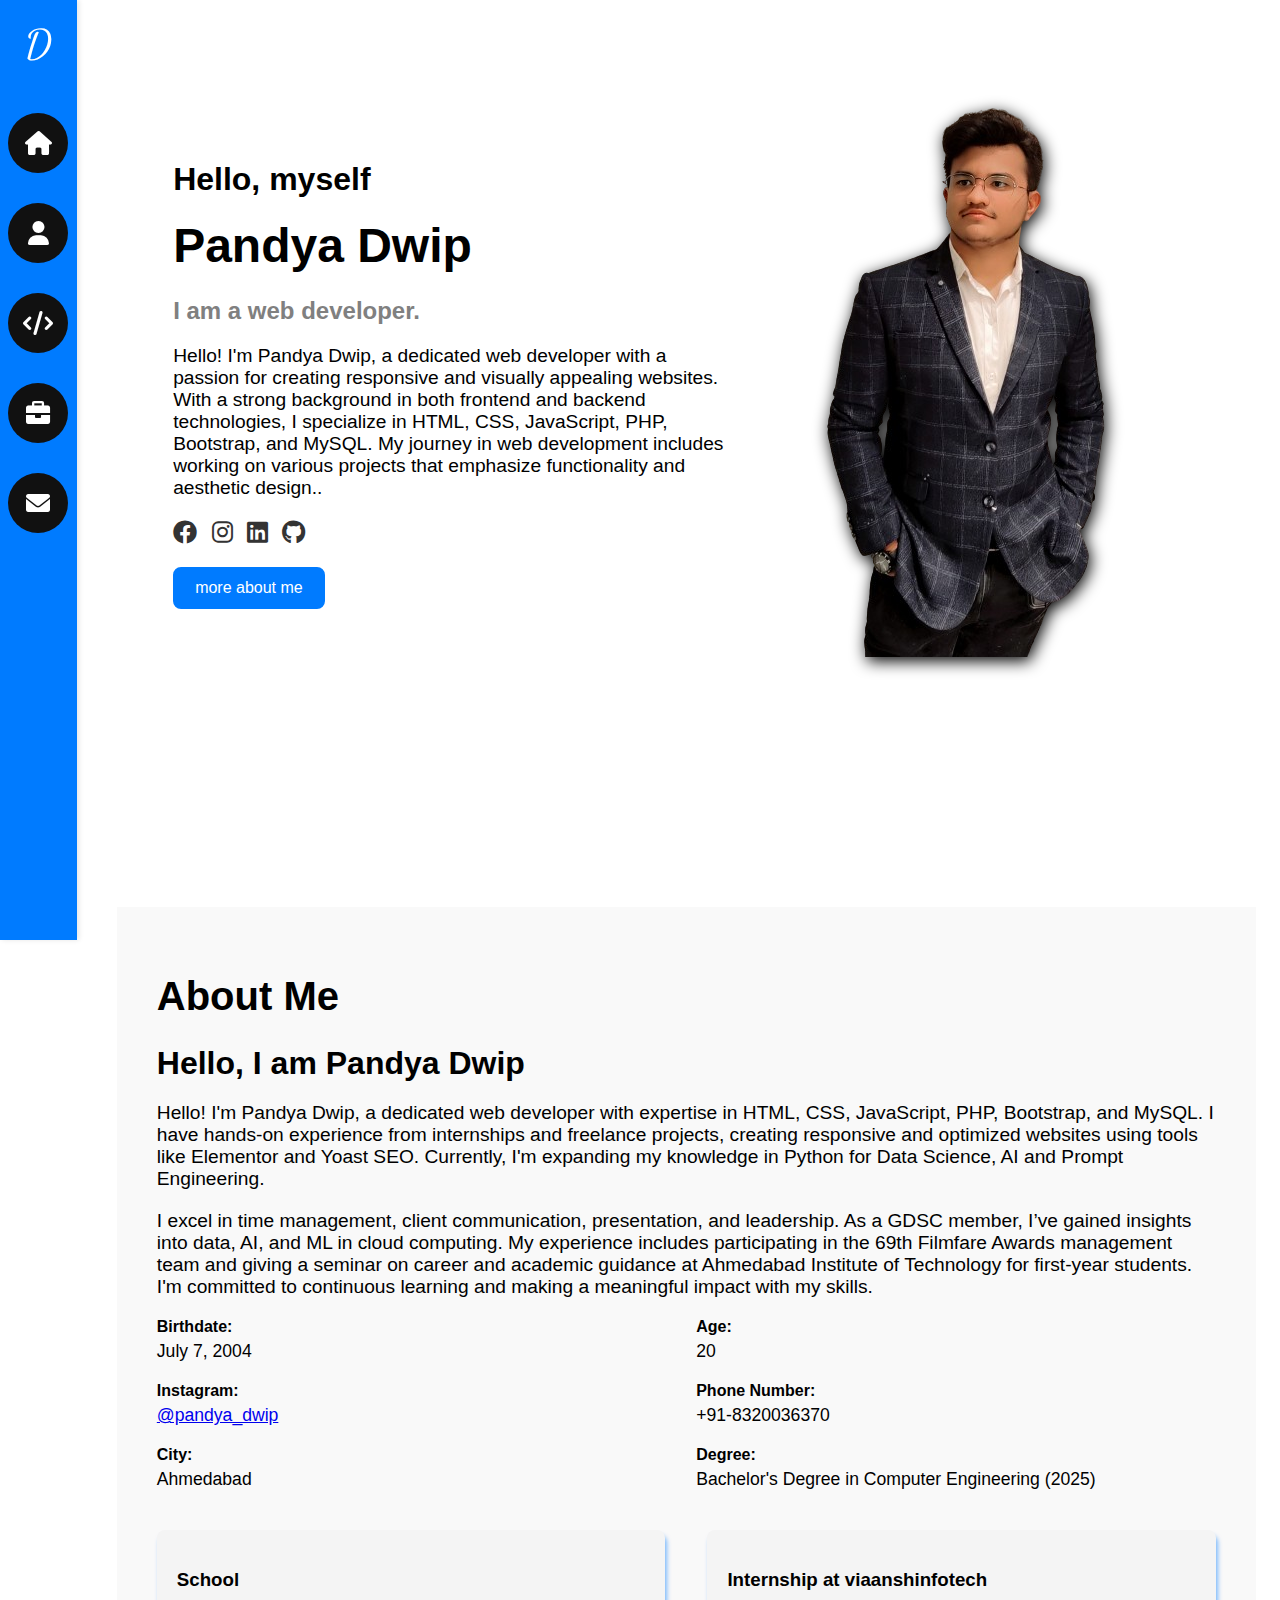
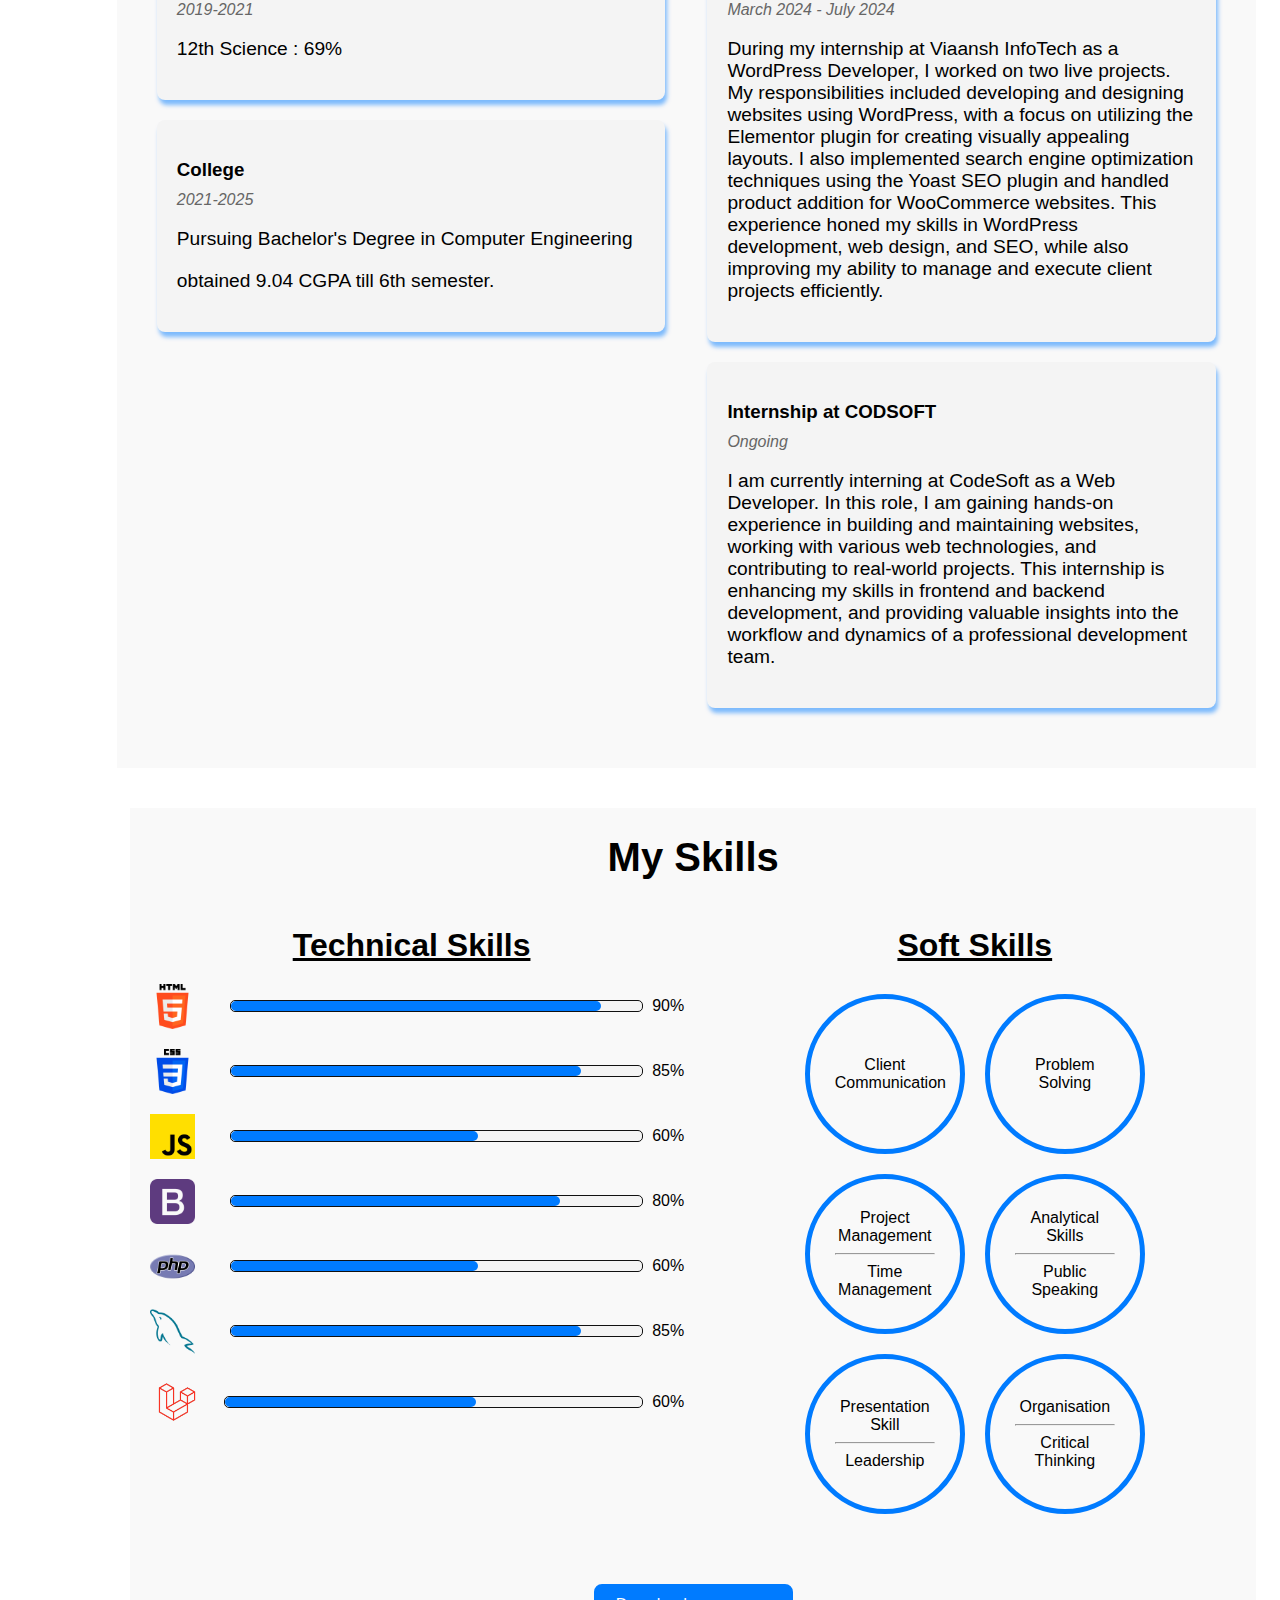
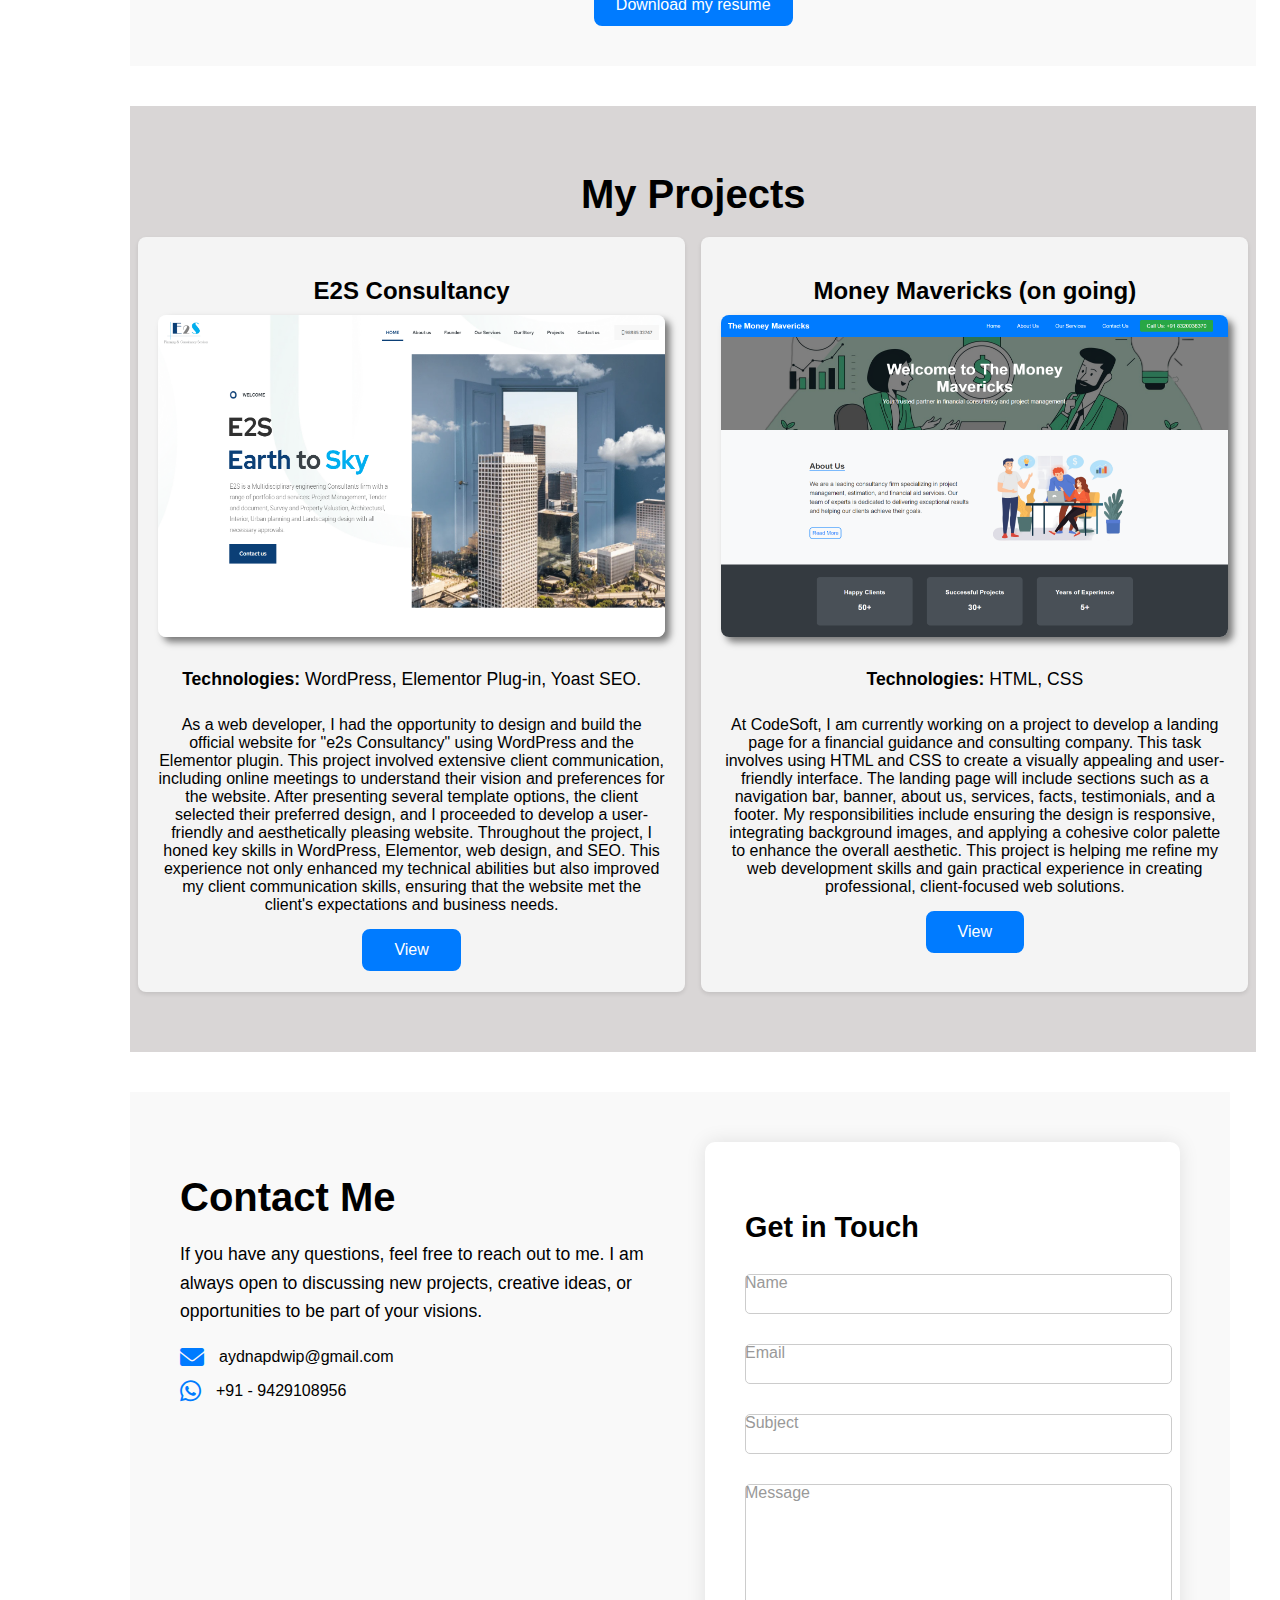
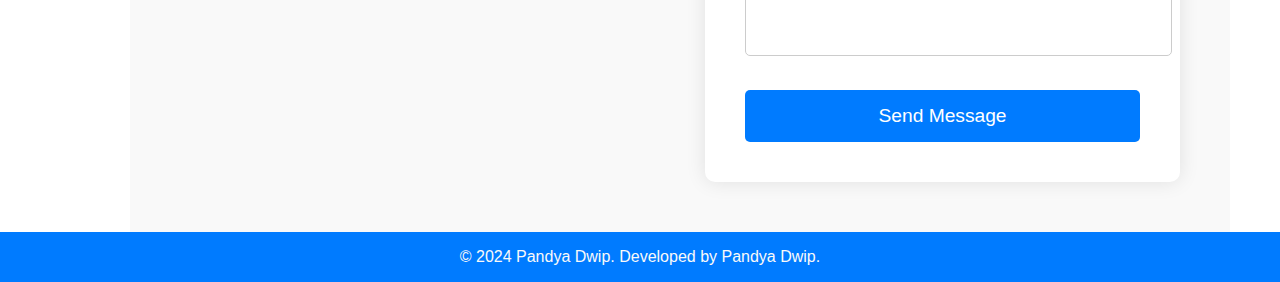
<file: TASK 2/index.html>
<!DOCTYPE html>
<html lang="en">
<head>
    <meta charset="UTF-8">
    <meta name="viewport" content="width=device-width, initial-scale=1.0">
    <title>Pandya Dwip Portfolio</title>
    <link rel="stylesheet" href="https://cdnjs.cloudflare.com/ajax/libs/font-awesome/6.0.0-beta3/css/all.min.css">
    <link rel="stylesheet" href="style.css">
</head>
<body>

<header>
    <div class="logo">D</div>
    <nav>
        <a href="#home" title="Home"><i class="fa fa-home"></i></a>
        <a href="#about" title="About Me"><i class="fa fa-user"></i></a>
        <a href="#skills" title="Skills"><i class="fa fa-code"></i></a>
        <a href="#projects" title="Projects"><i class="fa fa-briefcase"></i></a>
        <a href="#contact" title="Contact Me"><i class="fa fa-envelope"></i></a>
    </nav>
</header>

<div class="content">
    <!-- Home Section -->
    <div class="home-section" id="home">
        <div class="text-section">
            <h1>Hello, myself</h1>
            <h2>Pandya Dwip</h2>
            <h3>I am a web developer.</h3>
            <p>Hello! I'm Pandya Dwip, a dedicated web developer with a passion for creating responsive and visually appealing websites. With a strong background in both frontend and backend technologies, I specialize in HTML, CSS, JavaScript, PHP, Bootstrap, and MySQL. My journey in web development includes working on various projects that emphasize functionality and aesthetic design..</p>
            <div class="social-icons">
                <a href="https://www.facebook.com/dwip.pandya" target="_blank"><i class="fab fa-facebook"></i></a>
                <a href="https://www.instagram.com/pandyadwip/" target="_blank"><i class="fab fa-instagram"></i></a>
                <a href="https://www.linkedin.com/in/pandya-dwip-abbb90224/" target="_blank"><i class="fab fa-linkedin"></i></a>
                <a href="https://github.com/Dwip-Pandya" target="_blank"><i class="fab fa-github"></i></a>
            </div>
            <button class="more-about-me-btn">more about me</button>
        </div>
        <div class="image-section">
            <img src="me.png" alt="Pandya Dwip">
        </div>
    </div>

    <!-- About Me Section -->
    <div class="about-me-section" id="about">
        <h1>About Me</h1>
        <h2>Hello, I am Pandya Dwip</h2>
        <p>Hello! I'm Pandya Dwip, a dedicated web developer with expertise in HTML, CSS, JavaScript, PHP, Bootstrap, and MySQL. I have hands-on experience from internships and freelance projects, creating responsive and optimized websites using tools like Elementor and Yoast SEO. Currently, I'm expanding my knowledge in Python for Data Science, AI and Prompt Engineering.</p>
        <p>
        I excel in time management, client communication, presentation, and leadership. As a GDSC member, I’ve gained insights into data, AI, and ML in cloud computing. My experience includes participating in the 69th Filmfare Awards management team and giving a seminar on career and academic guidance at Ahmedabad Institute of Technology for first-year students. I'm committed to continuous learning and making a meaningful impact with my skills.
        </p>
        
        <div class="personal-details">
            <div class="detail">
                <span class="label">Birthdate:</span>
                <span class="value">July 7, 2004</span>
            </div>
            <div class="detail">
                <span class="label">Age:</span>
                <span class="value">20</span>
            </div>
            <div class="detail">
                <span class="label">Instagram:</span>
                <span class="value"><a href="https://www.instagram.com/pandyadwip/" target="_blank">@pandya_dwip</a></span>
            </div>
            <div class="detail">
                <span class="label">Phone Number:</span>
                <span class="value">+91-8320036370</span>
            </div>
            <div class="detail">
                <span class="label">City:</span>
                <span class="value">Ahmedabad</span>
            </div>
            <div class="detail">
                <span class="label">Degree:</span>
                <span class="value">Bachelor's Degree in Computer Engineering (2025)</span>
            </div>
        </div>

        <div class="education-field-experience">
            <div class="education">
                <div class="card">
                    <h3>School</h3>
                    <span class="duration">2019-2021</span>
                    <p>12th Science : 69%</p>
                </div>
                <div class="card">
                    <h3>College</h3>
                    <span class="duration">2021-2025</span>
                    <p>Pursuing Bachelor's Degree in Computer Engineering</p>
                    <p>obtained 9.04 CGPA till 6th semester.</p>
                </div>
            </div>
            <div class="field-experience">
                <div class="card">
                    <h3>Internship at viaanshinfotech</h3>
                    <span class="duration">March 2024 - July 2024</span>
                    <p>During my internship at Viaansh InfoTech as a WordPress Developer, I worked on two live projects. My responsibilities included developing and designing websites using WordPress, with a focus on utilizing the Elementor plugin for creating visually appealing layouts. I also implemented search engine optimization techniques using the Yoast SEO plugin and handled product addition for WooCommerce websites. This experience honed my skills in WordPress development, web design, and SEO, while also improving my ability to manage and execute client projects efficiently.</p>
                </div>
                <div class="card">
                    <h3>Internship at CODSOFT</h3>
                    <span class="duration">Ongoing</span>
                    <p>I am currently interning at CodeSoft as a Web Developer. In this role, I am gaining hands-on experience in building and maintaining websites, working with various web technologies, and contributing to real-world projects. This internship is enhancing my skills in frontend and backend development, and providing valuable insights into the workflow and dynamics of a professional development team.</p>
                </div>
            </div>
        </div>
    </div>
</div>

    <!-- Skills Section -->
<div class="skills-section" id="skills">
    <h1>My Skills</h1>
    <div class="skills-content">
        <!-- Technical Skills -->
        <div class="technical-skills">
            <h2>Technical Skills</h2>
            <div class="skill"> 
                <!-- <div class="skill-name">HTML</div> -->
                <img src="html-5.png" alt="HTML Logo" class="skill-logo">
                <div class="skill-bar">
                    <div class="skill-bar-fill" style="width: 90%;"></div>
                </div>
                <div class="skill-percentage">90%</div>
            </div>
            <div class="skill">
                <!-- <div class="skill-name">CSS</div> -->
                <img src="css-3.png" alt="CSS Logo" class="skill-logo">
                <div class="skill-bar">
                    <div class="skill-bar-fill" style="width: 85%;"></div>
                </div>
                <div class="skill-percentage">85%</div>
            </div>
            <div class="skill">
                <!-- <div class="skill-name">JavaScript</div> -->
                <img src="js.png" alt="JavaScript Logo" class="skill-logo">
                <div class="skill-bar">
                    <div class="skill-bar-fill" style="width: 60%;"></div>
                </div>
                <div class="skill-percentage">60%</div>
            </div>
            <div class="skill">
                <!-- <div class="skill-name">Bootstrap / Bulma CSS</div> -->
                <img src="bootstrap.png" alt="Bootstrap Logo" class="skill-logo">
                <div class="skill-bar">
                    <div class="skill-bar-fill" style="width: 80%;"></div>
                </div>
                <div class="skill-percentage">80%</div>
            </div>
            <div class="skill">
                <!-- <div class="skill-name">PHP</div> -->
                <img src="php.png" alt="PHP Logo" class="skill-logo">
                <div class="skill-bar">
                    <div class="skill-bar-fill" style="width: 60%;"></div>
                </div>
                <div class="skill-percentage">60%</div>
            </div>
            <div class="skill">
                <!-- <div class="skill-name">MySQL</div> -->
                <img src="mysql.png" alt="MySQL Logo" class="skill-logo">
                <div class="skill-bar">
                    <div class="skill-bar-fill" style="width: 85%;"></div>
                </div>
                <div class="skill-percentage">85%</div>
            </div>
            <div class="skill">
                <!-- <div class="skill-name">Laravel</div> -->
                <img src="laravel.png" alt="Laravel Logo" class="skill-logo1">
                <div class="skill-bar">
                    <div class="skill-bar-fill" style="width: 60%;"></div>
                </div>
                <div class="skill-percentage">60%</div>
            </div>
        </div>

        <!-- Soft Skills -->
        <div class="soft-skills">
            <h2>Soft Skills</h2>
            <div class="soft-skill">
                <div class="skill-circle">
                    <span class="skill-name"> Client Communication</span>
                </div>
                <div class="skill-circle">
                    <span class="skill-name"> Problem Solving </span>
                </div>
            </div>
            <div class="soft-skill">
                <div class="skill-circle">
                    <span class="skill-name">Project Management <hr> Time Management </span>
                </div>
                <div class="skill-circle">
                    <span class="skill-name">Analytical Skills <hr> Public Speaking </span>
                </div>
            </div>
            <div class="soft-skill">
                <div class="skill-circle">
                    <span class="skill-name">Presentation Skill <hr> Leadership</span>
                </div>
                <div class="skill-circle">
                    <span class="skill-name">Organisation <hr> Critical Thinking</span>
                </div>
            </div>
        </div>
    </div>
    <a href="My Resume.pdf" download="Resume" class="a">
     <button class="download-resume-btn">Download my resume</button>
    </a>
</div>
<!-- Projects Section -->
<div class="projects-section" id="projects">
    <h1>My Projects</h1>
    <div class="projects-content">
        <div class="project-card">
            <h2>E2S Consultancy</h2>
            <img src="E2S.png" alt="Project Image 1" class="img1">
            <div class="technology-section">
                <p><strong>Technologies:</strong> WordPress, Elementor Plug-in, Yoast SEO. </p>
            </div>
            <p class="project-description">As a web developer, I had the opportunity to design and build the official website for "e2s Consultancy" using WordPress and the Elementor plugin. This project involved extensive client communication, including online meetings to understand their vision and preferences for the website. After presenting several template options, the client selected their preferred design, and I proceeded to develop a user-friendly and aesthetically pleasing website.

            Throughout the project, I honed key skills in WordPress, Elementor, web design, and SEO. This experience not only enhanced my technical abilities but also improved my client communication skills, ensuring that the website met the client's expectations and business needs.</p>
            <a href="https://e2sconsultancy.com/" target="_blank" class="view-btn">View</a>
        </div>
        <div class="project-card">
            <h2>Money Mavericks (on going)</h2>
            <img src="Mavericks.png" alt="Project Image 2" class="img1">
            <div class="technology-section">
                <p><strong>Technologies:</strong> HTML, CSS</p> <!-- JavaScript, PHP, MySQL, Bootstrap -->
            </div>
            <p class="project-description">At CodeSoft, I am currently working on a project to develop a landing page for a financial guidance and consulting company. This task involves using HTML and CSS to create a visually appealing and user-friendly interface. The landing page will include sections such as a navigation bar, banner, about us, services, facts, testimonials, and a footer. My responsibilities include ensuring the design is responsive, integrating background images, and applying a cohesive color palette to enhance the overall aesthetic. This project is helping me refine my web development skills and gain practical experience in creating professional, client-focused web solutions.
            </p>
            <a href="https://project-link2.com" target="_blank" class="view-btn">View</a>
        </div>
        <!-- Add more project cards as needed -->
    </div>
</div>  
<div class="contact-container" id="contact">
    <div class="contact-left">
      <h2>Contact Me</h2>
      <p>If you have any questions, feel free to reach out to me. I am always open to discussing new projects, creative ideas, or opportunities to be part of your visions.</p>
      <div class="contact-info">
        <i class="fas fa-envelope"></i>
        <span>aydnapdwip@gmail.com</span>
      </div>
      <div class="contact-info">
        <i class="fa-brands fa-whatsapp"></i>
        <span>+91 - 9429108956</span>
      </div>
    </div>
    <div class="contact-right">
      <form class="contact-form">
        <h3>Get in Touch</h3>
        <div class="input-container">
          <input type="text" id="name" required placeholder=" ">
          <label for="name">Name</label>
        </div>
        <div class="input-container">
          <input type="email" id="email" required placeholder=" ">
          <label for="email">Email</label>
        </div>
        <div class="input-container">
          <input type="text" id="subject" required placeholder=" ">
          <label for="subject">Subject</label>
        </div>
        <div class="input-container">
          <textarea id="message" required placeholder=" "></textarea>
          <label for="message">Message</label>
        </div>
        <button type="submit">Send Message</button>
      </form>
    </div>
  </div>
<footer>
    <p>&copy; 2024 Pandya Dwip. Developed by Pandya Dwip.</p>
</footer>

</body>
</html>
</file>
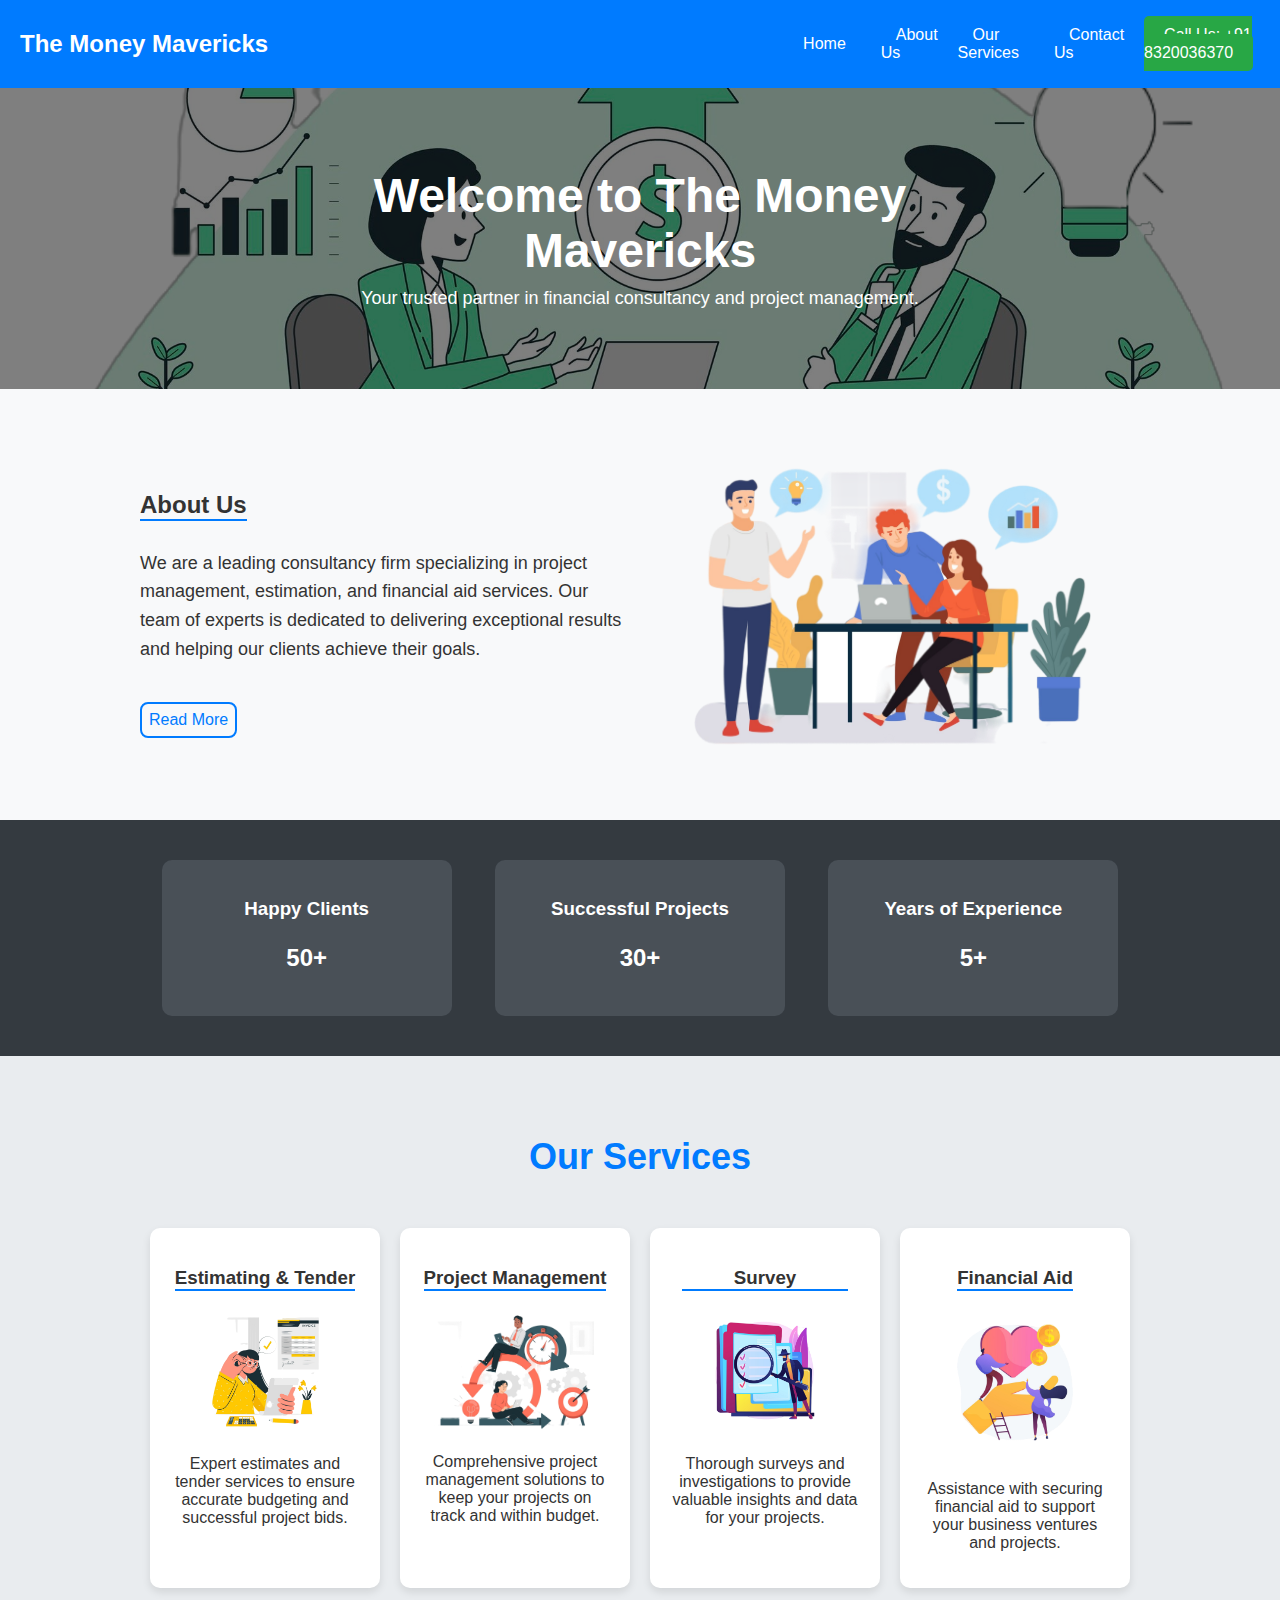
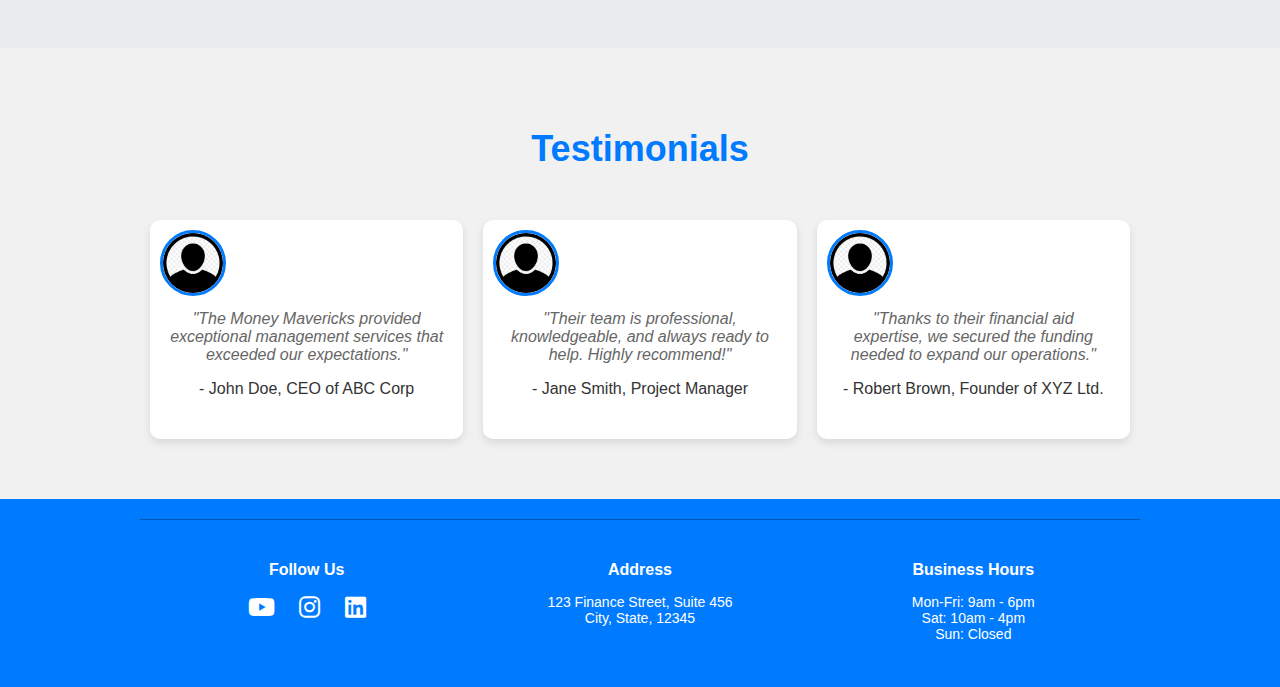
<file: TASK 1/task1.html>
<!DOCTYPE html>
<html lang="en">
<head>
    <meta charset="UTF-8">
    <meta name="viewport" content="width=device-width, initial-scale=1.0">
    <title>The Money Mavericks</title>
	<link rel="stylesheet" href="task1.css">
    <link rel="stylesheet" href="https://cdnjs.cloudflare.com/ajax/libs/font-awesome/6.0.0-beta3/css/all.min.css">
</head>
<body>
 <header>
        <div class="navbar">
            <div class="logo">The Money Mavericks</div>
            <nav>
                <ul class="nav-links">
                    <li><a href="#home">Home</a></li>
                    <li><a href="#about">About Us</a></li>
                    <li class="dropdown">
                        <a href="#services" class="dropbtn">Our Services</a>
                        <div class="dropdown-content">
                            <a href="#">ESTIMATING & TENDER</a>
                            <a href="#">PROJECT MANAGEMENT</a>
                            <a href="#">SURVEY & INVESTIGATION</a>
                            <a href="#">FINANCIAL AID</a>
                        </div>
                    </li>
                    <li><a href="#contact">Contact Us</a></li>
                    <li class="contact-button">
                        <a href="tel:+1234567890">Call Us: +91 8320036370</a>
                    </li>
                </ul>
            </nav>
        </div>
    </header>

    <section class="banner">
        <div class="banner-content">
            <h1>Welcome to The Money Mavericks</h1>
            <p>Your trusted partner in financial consultancy and project management.</p>
        </div>
    </section>

    <section id="about">
        <div class="about-container">
            <div class="about-text">
                <h2>About Us</h2>
                <p>We are a leading consultancy firm specializing in project management, estimation, and financial aid services. Our team of experts is dedicated to delivering exceptional results and helping our clients achieve their goals.</p>
                <a href="#more" class="read-more">Read More</a>
            </div>
            <div class="about-image">
                <img src="about.png" alt="About Us">
            </div>
        </div>
    </section>

    <section id="facts">
        <div class="facts-container">
            <div class="fact-card">
                <h3>Happy Clients</h3>
                <p>50+</p>
            </div>
            <div class="fact-card">
                <h3>Successful Projects</h3>
                <p>30+</p>
            </div>
            <div class="fact-card">
                <h3>Years of Experience</h3>
                <p>5+</p>
            </div>
        </div>
    </section>

    <section id="services">
        <h2>Our Services</h2>
        <div class="services-container">
            <div class="service-card">
                <h3>Estimating & Tender</h3>
                <img src="tender.png" alt="Estimating & Tender" class="img1">
                <p>Expert estimates and tender services to ensure accurate budgeting and successful project bids.</p>
            </div>
            <div class="service-card">
                <h3>Project Management</h3>
                <img src="project.png" alt="Project Management" class="img2">
                <p>Comprehensive project management solutions to keep your projects on track and within budget.</p>
            </div>
            <div class="service-card">
                <h3>&nbsp; &nbsp; &nbsp; &nbsp; &nbsp; Survey &nbsp; &nbsp; &nbsp; &nbsp; &nbsp;</h3>
                <img src="survey.png" alt="Survey & Investigation" class="img3">
                <p>Thorough surveys and investigations to provide valuable insights and data for your projects.</p>
            </div>
            <div class="service-card">
                <h3>Financial Aid</h3>
                <img src="aid.png" alt="Financial Aid" class="img4">
                <p>Assistance with securing financial aid to support your business ventures and projects.</p>
            </div>
        </div>
    </section>

    <section id="testimonials">
        <h2>Testimonials</h2>
        <div class="testimonial-cards">
            <div class="testimonial-card">
                <div class="testimonial-image">
                    <img src="user.png" alt="Client 1">
                </div>
                <p>"The Money Mavericks provided exceptional management services that exceeded our expectations."</p>
                <h4>- John Doe, CEO of ABC Corp</h4>
            </div>
            <div class="testimonial-card">
                <div class="testimonial-image">
                    <img src="user.png" alt="Client 2">
                </div>
                <p>"Their team is professional, knowledgeable, and always ready to help. Highly recommend!"</p>
                <h4>- Jane Smith, Project Manager</h4>
            </div>
            <div class="testimonial-card">
                <div class="testimonial-image">
                    <img src="user.png" alt="Client 3">
                </div>
                <p>"Thanks to their financial aid expertise, we secured the funding needed to expand our operations."</p>
                <h4>- Robert Brown, Founder of XYZ Ltd.</h4>
            </div>
        </div>
    </section>

    <footer>
        <div class="footer-container">
            <div class="footer-column">
                <h4>Follow Us</h4>
                <div class="social-icons">
                    <a href="#"><i class="fab fa-youtube"></i></a>
                    <a href="#"><i class="fab fa-instagram"></i></a>
                    <a href="#"><i class="fab fa-linkedin"></i></a>
                </div>
            </div>
            <div class="footer-column">
                <h4>Address</h4>
                <p>123 Finance Street, Suite 456<br>City, State, 12345</p>
            </div>
            <div class="footer-column">
                <h4>Business Hours</h4>
                <p>Mon-Fri: 9am - 6pm<br>Sat: 10am - 4pm<br>Sun: Closed</p>
            </div>
        </div>
    </footer>

</body>
</html>
</file>
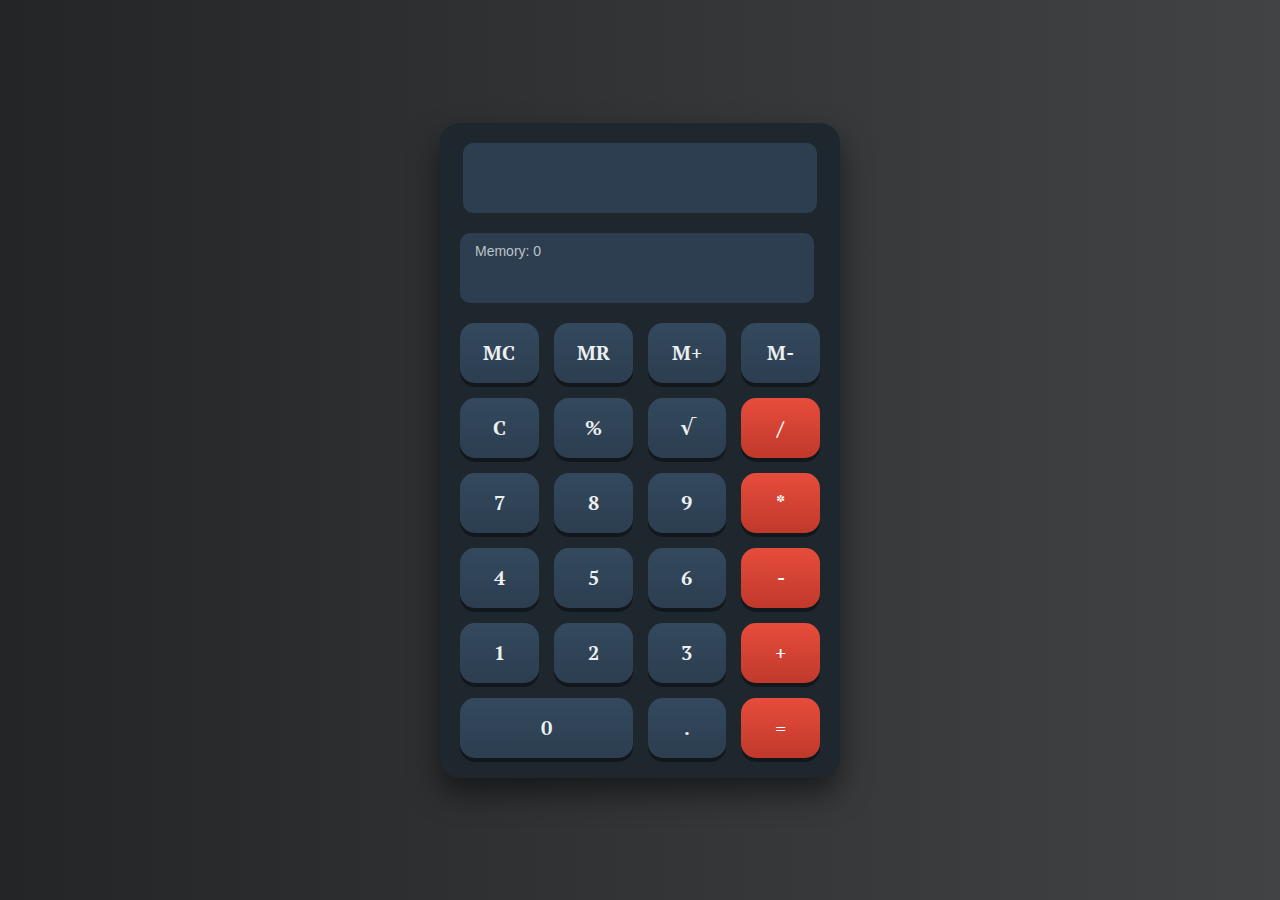
<file: TASK 3/task3.html>
<!DOCTYPE html>
<html lang="en">
<head>
    <meta charset="UTF-8">
    <meta name="viewport" content="width=device-width, initial-scale=1.0">
    <title>Advanced Calculator</title>
    <link rel="stylesheet" href="task3.css">
</head>
<body>
    <div class="calculator">
        <input type="text" id="display" disabled>
        <div class="memory-display" id="memoryDisplay">Memory: 0</div>
        <div class="buttons">
            <button onclick="memoryClear()">MC</button>
            <button onclick="memoryRecall()">MR</button>
            <button onclick="memoryAdd()">M+</button>
            <button onclick="memorySubtract()">M-</button>
            <button onclick="clearDisplay()">C</button>
            <button onclick="appendToDisplay('%')">%</button>
            <button onclick="appendToDisplay('√')">√</button>
            <button class="operator" onclick="appendToDisplay('/')">/</button>
            <button onclick="appendToDisplay('7')">7</button>
            <button onclick="appendToDisplay('8')">8</button>
            <button onclick="appendToDisplay('9')">9</button>
            <button class="operator" onclick="appendToDisplay('*')">*</button>
            <button onclick="appendToDisplay('4')">4</button>
            <button onclick="appendToDisplay('5')">5</button>
            <button onclick="appendToDisplay('6')">6</button>
            <button class="operator" onclick="appendToDisplay('-')">-</button>
            <button onclick="appendToDisplay('1')">1</button>
            <button onclick="appendToDisplay('2')">2</button>
            <button onclick="appendToDisplay('3')">3</button>
            <button class="operator" onclick="appendToDisplay('+')">+</button>
            <button onclick="appendToDisplay('0')" class="zero">0</button>
            <button onclick="appendToDisplay('.')">.</button>
            <button class="operator" onclick="calculate()">=</button>
        </div>
    </div>
    <script src="task3.js"></script>
</body>
</html>
</file>
<file: TASK 2/style.css>
@import url('https://fonts.googleapis.com/css2?family=Archivo:ital,wght@0,100..900;1,100..900&family=Dancing+Script:wght@400..700&family=Kalnia+Glaze:wght@100..700&family=PT+Serif:ital,wght@0,400;0,700;1,400;1,700&family=Poppins:ital,wght@0,100;0,200;0,300;0,400;0,500;0,600;0,700;0,800;0,900;1,100;1,200;1,300;1,400;1,500;1,600;1,700;1,800;1,900&display=swap');
/* General Styles */
body, html {
    margin: 0;
    padding: 0;
    box-sizing: border-box;
    font-family: Arial, sans-serif;
    display: flex;
    flex-direction: column;
    min-height: 100vh;
}

/* Header Section */
header {
    width: 6%;
    background: #007bff;
    color: white;
    display: flex;
    flex-direction: column;
    align-items: center;
    padding-top: 20px;
    padding-bottom: 20px;
    box-shadow: 2px 0 5px rgba(0, 0, 0, 0.1);
    position: fixed;
    height: 100%;
}

header .logo {
    font-size: 2.5em;
    margin-bottom: 30px;
    font-family: "Dancing Script", cursive;
    font-weight: 500;
}

nav {
    display: flex;
    flex-direction: column;
    align-items: center;
    width: 100%;
}

nav a {
    text-decoration: none;
    color: white;
    margin: 15px 15px;
    display: flex;
    justify-content: center;
    align-items: center;
    width: 60px;
    height: 60px;
    border-radius: 50%;
    background: #111;
    transition: background 0.3s;
}

nav a:hover {
    background: #444;
}

nav a .fa {
    font-size: 1.5em;
}

/* Main Content Section */
.content {
    margin-left: 6%; /* Add margin to account for the fixed header */
    padding: 40px;
    display: flex;
    flex-direction: column;
    width: 88%;
}

/* Home Section */
.home-section {
    
    display: flex;
    justify-content: center;
    margin-bottom: 250px;
    flex-direction: row;
}

.text-section {
	margin-top:100px;
    width: 50%;
}

.text-section h1 {
    font-size: 2em;
    margin-bottom: -20px;
    
}

.text-section h2 {
    font-size: 3em;
    margin-bottom: 10px;
}

.text-section h3 {
    font-size: 1.5em;
    margin-bottom: 20px;
    color: gray;
}

.text-section p {
    font-size: 1.2em;
    margin-bottom: 20px;
}

.social-icons {
    margin-bottom: 20px;
}

.social-icons a {
    text-decoration: none;
    color: #333;
    margin-right: 10px;
    font-size: 1.5em;
    transition: color 0.3s;
}
i.fa-instagram:hover{
    color: rgba(238,42,123,1);
}
i.fa-facebook:hover{
    color: #3b5998;
}
i.fa-linkedin:hover{
    color: #0077B5;
}
i.fa-github:hover{
    color: black;
}

.more-about-me-btn {
    padding: 10px 20px;
    font-size: 1em;
    background-color:#007bff;
    color: white;
    border: 2px solid #007bff;
    cursor: pointer;
    transition: background-color 0.3s;
    border-radius:8px;
}

.more-about-me-btn:hover {
    background-color: transparent;
    color: black;
}

.image-section {
    width: 40%;
    display: flex;
    justify-content: center;
    align-items: center;
}

.image-section img {
    margin-top: -100px;
    max-width: 100%;
    height: auto;
    border-radius: 10px;
    box-shadow: 0 4px 8px rgba(0, 0, 0, 0.0);
    filter: drop-shadow(2px 4px 8px black);
}

/* About Me Section */
        .about-me-section {
            width: 94%;
            padding: 40px;
            background: #f9f9f9;
        }

        .about-me-section h1 {
            font-size: 2.5em;
            margin-bottom: 10px;
        }

        .about-me-section h2 {
            font-size: 2em;
            margin-bottom: 20px;
        }

        .about-me-section p {
            font-size: 1.2em;
            margin-bottom: 20px;
        }

        .personal-details {
            display: grid;
            grid-template-columns: repeat(2, 1fr);
            gap: 20px;
            margin-bottom: 40px;
        }

        .detail {
            display: flex;
            flex-direction: column;
        }

        .label {
            font-weight: bold;
            margin-bottom: 5px;
        }

        .value {
            font-size: 1.1em;
        }

        .education-field-experience {
            display: flex;
            justify-content: space-between;
        }

        .education, .field-experience {
            width: 48%;
        }

        .card {
            background: #f4f4f4;
            border-radius: 8px;
            padding: 20px;
            margin-bottom: 20px;
            /* box-shadow: 2px 5px 4px rgba(0, 0, 0, 0.5); */
            box-shadow: 2px 5px 4px rgba(0, 123, 255, 0.5);
        }
        .card:hover{
            /* box-shadow: 2px 5px 4px rgba(0, 123, 255, 0.5); */
            box-shadow: 2px 5px 4px rgba(0, 0, 0, 0.5);
           
        }

        .card h3 {
            margin-bottom: 10px;
        }

        .card .duration {
            display: block;
            margin-bottom: 10px;
            font-style: italic;
            color: #666;
        }

/* Skills Section */
.skills-section {
        width: 88%;
        padding-left: 0px;
        background: #f9f9f9;
		margin-left:130px;
    }

    .skills-section h1 {
        font-size: 2.5em;
        margin-bottom: 20px;
        text-align: center;
    }

    .skills-content {
        display: flex;
        justify-content: space-between;
        flex-wrap: wrap;
    }

    .technical-skills, .soft-skills {
        width: 50%;
        margin-bottom: 20px;
    }

    .technical-skills h2, .soft-skills h2 {
        font-size: 2em;
        margin-bottom: 20px;
        text-align: center;
        text-decoration: underline;
    }

    .skill {
        display: flex;
        align-items: center;
        margin-bottom: 20px;
    }

    .skill-logo {
        width: 8%;
        height: 8%;
        margin-left: 20px;
        margin-right: 20px;
    }

    .skill-logo1 {
        width: 15%;
        height: auto;
        margin-left: 5px;
        margin-right: -10px;
    }

    .skill-name {
        width: 100px;
        margin-right: 0;
        text-align: center;
    }

    .skill-bar {
        flex-grow: 1;
        background: #f4f4f4;
        border-radius: 5px;
        border: 1px solid #111;
        height: 10px;
        margin-left: 15px;
        position: relative;
    }

    .skill-bar-fill {
        background: #007bff;
        height: 100%;
        border-radius: 5px;
        position: absolute;
        top: 0;
        left: 0;
    }

    .skill-percentage {
        width: 50px;
        text-align: center;
    }

    .soft-skill {
        display: flex;
        justify-content: center;
        flex-wrap: wrap;
    }

    .skill-circle {
        width: 150px;
        height: 150px;
        border-radius: 50%;
        border: 5px solid #007bff;
        display: flex;
        justify-content: center;
        align-items: center;
        position: relative;
        font-size: 1em;
        text-align: center;
        margin: 10px;
    }
    .a{
        text-decoration: none;
    }
    .download-resume-btn {
        display: block;
        margin: 40px auto;
        padding: 10px 20px;
        font-size: 1em;
        background-color: #007bff;
        color: white;
        border: 2px solid #007bff;
        cursor: pointer;
        transition: background-color 0.3s;
        border-radius: 8px;
    }

    .download-resume-btn:hover {
        background-color: transparent;
        color: #111;
        border: 2px solid #007bff;
        border-radius: 8px;
    }
	/* Projects Section */
    .projects-section {
        width: 88%;
        padding-left: 0px;
        background: #d9d6d6;
        margin-left: 130px;
        padding-top: 40px;
        padding-bottom: 40px;
		margin-top:40px;
    }

    .projects-section h1 {
        font-size: 2.5em;
        margin-bottom: 20px;
        text-align: center;
    }

    .projects-content {
        display: flex;
        flex-wrap: wrap;
        justify-content: space-around;
    }

    .project-card {
        background: #f4f4f4;
        border-radius: 8px;
        padding: 20px;
        width: 45%;
        margin-bottom: 20px;
        box-shadow: 0 2px 4px rgba(0, 0, 0, 0.1);
        display: flex;
        flex-direction: column;
        align-items: center;
    }

    .project-card h2 {
        font-size: 1.5em;
        margin-bottom: 10px;
        text-align: center;
    }

    .project-card img.img{
        width: 100%;
        height: auto;
        border-radius: 8px;
        margin-bottom: 15px;
        box-shadow: 5px 5px 7px rgba(0,0, 0, 0.5);
    }

    .project-card img.img1{
        width: 100%;
        height: 45%;
        border-radius: 8px;
        margin-bottom: 15px;
        box-shadow: 5px 5px 7px rgba(0,0, 0, 0.5);
    }

    .technology-section p {
        font-size: 1.1em;
        margin-bottom: 10px;
        text-align: center;
    }

    .project-description {
        font-size: 1em;
        margin-bottom: 15px;
        text-align: center;
    }

    .view-btn {
        display: inline-block;
        padding: 10px 30px;
        font-size: 1em;
        background-color: #007bff;
        color: white;
        border: 2px solid #007bff;
        border-radius: 8px;
        text-decoration: none;
        cursor: pointer;
        transition: background-color 0.3s;
        text-align: center;
    }

    .view-btn:hover {
        background-color: transparent;
        border: 2px solid #007bff;
        color: #111;
    }
	.contact-container {
      display: flex;
      flex-direction: row;
      padding: 50px;
      background-color: #f9f9f9;
	  margin-left: 130px;
	  margin-top: 40px;
	  margin-right:50px;
    }
    .contact-left {
      flex: 1;
      padding-right: 50px;
    }
    .contact-left h2 {
      font-size: 2.5em;
      margin-bottom: 20px;
    }
    .contact-left p {
      font-size: 1.1em;
      line-height: 1.6;
      margin-bottom: 20px;
    }
    .contact-left .contact-info {
      display: flex;
      align-items: center;
      margin-bottom: 10px;
    }
    .contact-left .contact-info i {
      font-size: 1.5em;
      color: #007bff;
      margin-right: 15px;
    }
    .contact-right {
      flex: 1;
    }
    .contact-form {
      background: #fff;
      padding:40px;
      border-radius: 10px;
      box-shadow: 0 0 20px rgba(0, 0, 0, 0.1);
    }
    .contact-form h3 {
      margin-bottom: 30px;
      font-size: 1.8em;
      font-weight: 600;
    }
    .contact-form .input-container {
      position: relative;
      margin-bottom: 30px;
    }
    .contact-form .input-container label {
      position: absolute;
      top: 0;
      left: 0;
      font-size: 1em;
      color: #999;
      pointer-events: none;
      transition: all 0.2s;
    }
    .contact-form .input-container input,
    .contact-form .input-container textarea {
      width: 100%;
      padding: 10px 15px;
      font-size: 1em;
      border: 1px solid #ccc;
      border-radius: 5px;
      outline: none;
      transition: all 0.2s;
    }
    .contact-form .input-container input:focus,
    .contact-form .input-container textarea:focus {
      border-color: #007bff;
    }
    .contact-form .input-container input:focus + label,
    .contact-form .input-container input:not(:placeholder-shown) + label,
    .contact-form .input-container textarea:focus + label,
    .contact-form .input-container textarea:not(:placeholder-shown) + label {
      top: -20px;
      left: 10px;
      font-size: 0.8em;
      color: #007bff;
      background: #fff;
      padding: 0 5px;
    }
    .contact-form .input-container textarea {
      min-height: 150px;
      resize: none;
    }
    .contact-form button {
      width: 100%;
      padding: 15px;
      border: none;
      border-radius: 5px;
      background: #007bff;
      font-size: 1.2em;
      color: #fff;
      cursor: pointer;
      transition: background 0.3s;
    }
    .contact-form button:hover {
      background: #0056b3;
    }
footer{
	text-align: center;
    background: #007bff;
    color: #f9f9f9;
}
</file>
<file: TASK 1/task1.css>
body {
    margin: 0;
    font-family: Arial, sans-serif;
    color: #333;
    box-sizing: border-box;
}

header {
    background-color: #007bff;
    position: sticky;
    top: 0;
    width: 100%;
    z-index: 1000;
}

.navbar {
    display: flex;
    justify-content: space-between;
    align-items: center;
    padding: 10px 20px;
}

.logo {
    font-size: 24px;
    font-weight: bold;
    color: #fff;
}

nav {
    flex: 1;
}

.nav-links {
    list-style: none;
    display: flex;
    align-items: center;
    margin-left: 500px;
    padding: 0;
}

.nav-links li {
    margin-left: 20px;
    position: relative;
}

.nav-links a {
    text-decoration: none;
    color: #fff;
    padding: 10px 15px;
    transition: background 0.3s ease, color 0.3s ease;
}

.nav-links a:hover {
    background-color: #0056b3;
    border-radius: 5px;
    color: #fff;
}

.dropdown {
    position: relative;
}

.dropbtn {
    background-color: transparent;
    border: none;
    color: #fff;
    padding: 10px 15px;
	
    cursor: pointer;
    transition: background 0.3s ease, color 0.3s ease;
}

.dropbtn:hover {
    background-color: #0056b3; 
    border-radius: 5px;
}

.dropdown-content {
    display: none;
    position: absolute;
    background-color: #343a40;
    min-width: 160px;
    box-shadow: 0px 8px 16px rgba(0, 0, 0, 0.2);
    z-index: 1;
    border-radius: 5px;
	margin-top:15px;
    top: 100%;
    left: 0;
}

.dropdown-content a {
    color: #fff;
    padding: 12px 16px;
    text-decoration: none;
    display: block;
    transition: background 0.3s ease;
}

.dropdown-content a:hover {
    background-color: #495057; 
}

.dropdown:hover .dropdown-content {
    display: block;
}

.contact-button a {
    background-color: #28a745; 
    color: #fff;
    padding: 10px 20px;
    border-radius: 5px;
    text-decoration: none;
    transition: background 0.3s ease;
}

.contact-button a:hover {
    background-color: #218838;
}

.banner {
    background-image: url('poster1.png');
    background-size: cover;
    background-position: center;
	background-repeat:no-repeat;
    padding: 80px 20px;
    color: #fff;
    position: relative;
    text-align: center; 
}

.banner::before {
    content: "";
    position: absolute;
    top: 0;
    left: 0;
    right: 0;
    bottom: 0;
    background: rgba(0, 0, 0, 0.5);
    z-index: 1;
}

.banner-content {
    position: relative;
    z-index: 2;
    max-width: 600px;
    margin: 0 auto; 
}

.banner-content h1 {
    font-size: 48px;
    margin: 0;
}

.banner-content p {
    font-size: 18px;
    margin: 10px 0 0;
}


#about {
    padding: 50px 20px;
    background-color: #f8f9fa;
}

.about-container {
    display: flex;
    align-items: center;
    justify-content: center;
    max-width: 1000px;
    margin: 0 auto;
}

.about-text {
    flex: 1;
    margin-right: 20px;
}

.about-text h2 {
    margin-bottom: 10px;
    border-bottom: 2px solid #007bff; 
    display: inline-block;
}


.about-text p {
    font-size: 18px;
    line-height: 1.6;
}

.read-more {
    display: inline-block;
    margin-top: 20px;
    font-size: 16px;
    color: #007bff; 
    text-decoration: none;
	border: 2px solid #007bff;
	padding:7px;
	border-radius:8px;
}

.read-more:hover {
    font-size:20px;
}

.about-image {
    flex: 1;
}

.about-image img {
    max-width: 100%;
    border-radius: 10px;
}

#facts {
    padding: 30px 20px;
    background-color: #343a40;
    color: #fff;
}

.facts-container {
    display: flex;
    justify-content: space-around;
    align-items: center;
    max-width: 1000px;
    margin: 0 auto;
    flex-wrap: wrap;
}

.fact-card {
    background-color: #495057; 
    border-radius: 10px;
    padding: 20px;
    margin: 10px;
    text-align: center;
    flex: 1;
    max-width: 250px;
}

.fact-card h3 {
    margin-bottom: 10px;
}

.fact-card p {
    font-size: 24px;
    font-weight: bold;
}

#services {
    padding: 50px 20px;
    background-color: #e9ecef; 
}

#services h2 {
    text-align: center;
    margin-bottom: 40px;
    font-size: 36px;
    color: #007bff;
}

.services-container {
    display: flex;
    flex-wrap: wrap;
    justify-content: space-around;
    max-width: 1000px;
    margin: 0 auto;
}

.service-card {
    background-color: #fff;
    border-radius: 10px;
    padding: 20px;
    margin: 10px;
    text-align: center;
    flex: 1;
    max-width: 300px;
    box-shadow: 0px 4px 8px rgba(0, 0, 0, 0.1);
}

.service-card h3 {
    margin-bottom: 15px;
    border-bottom: 2px solid #007bff; 
    display: inline-block;
}
/* .service-card img { */
    /* max-width: 100%; */
    /* border-radius: 10px; */
/* } */

.service-card .img1 {
    max-width: 68%;
    border-radius: 10px;
}
.service-card .img2 {
    max-width: 100%;
    border-radius: 10px;
}
.service-card .img3 {
    max-width: 68%;
    border-radius: 10px;
}
.service-card .img4 {
    max-width: 81%;
    border-radius: 10px;
}

.service-card p {
    font-size: 16px;
}


#testimonials {
    padding: 50px 20px;
    background-color: #f1f1f1; 
}

#testimonials h2 {
    text-align: center;
    margin-bottom: 40px;
    font-size: 36px;
    color: #007bff; 
}

.testimonial-cards {
    display: flex;
    justify-content: space-around;
    align-items: flex-start;
    flex-wrap: wrap;
    max-width: 1000px;
    margin: 0 auto;
}

.testimonial-card {
    background-color: #fff;
    border-radius: 10px;
    box-shadow: 0px 4px 8px rgba(0, 0, 0, 0.1);
    padding: 20px;
    margin: 10px;
    flex: 1;
    max-width: 300px;
    text-align: center;
    position: relative;
}

.testimonial-image {
    position: absolute;
    top: 10px;
    left: 10px;
    width: 60px;
    height: 60px;
    overflow: hidden;
    border-radius: 50%;
    border: 3px solid #007bff; 
}

.testimonial-image img {
    width: 100%;
    height: 100%;
    object-fit: cover;
}

.testimonial-card p {
    font-size: 16px;
    font-style: italic;
    color: #666;
    margin-top: 70px; 
}

.testimonial-card h4 {
    margin-top: 10px;
    font-weight: normal;
    color: #333;
}

footer {
    background-color: #007bff;
    padding: 20px;
    color: #fff;
}

.footer-container {
    display: flex;
    justify-content: space-around;
    align-items: flex-start;
    max-width: 1000px;
    margin: 0 auto;
    padding: 20px 0;
    border-top: 1px solid #0056b3;
}

.footer-column {
    flex: 1;
    margin: 0 20px;
    text-align: center;
}

.footer-column h4 {
    margin-bottom: 15px;
}

.social-icons {
    margin-top: 10px;
}

.social-icons a {
    color: #fff;
    margin
: 0 10px;
font-size: 24px;
transition: transform 0.3s ease;
}

.social-icons a
{
transform: scale(1.2);
}

.footer-column p {
font-size: 14px;
margin: 5px 0;
}
</file>
<file: TASK 3/task3.css>
@import url('https://fonts.googleapis.com/css2?family=Archivo:ital,wght@0,100..900;1,100..900&family=Kalnia+Glaze:wght@100..700&family=PT+Serif:ital,wght@0,400;0,700;1,400;1,700&family=Poppins:ital,wght@0,100;0,200;0,300;0,400;0,500;0,600;0,700;0,800;0,900;1,100;1,200;1,300;1,400;1,500;1,600;1,700;1,800;1,900&display=swap');

body {
    display: flex;
    justify-content: center;
    align-items: center;
    height: 100vh;
    background: linear-gradient(to right, #232526, #414345);
    margin: 0;
    font-family: 'Roboto', sans-serif;
    color: #fff;
}

.calculator {
    background: #1e272e;
    border-radius: 20px;
    box-shadow: 0 15px 30px rgba(0, 0, 0, 0.5);
    width: 400px;
    padding: 20px;
    box-sizing: border-box;
    text-align: center;
}

#display, .memory-display {
    width: 90%;
    height: 50px;
    font-size: 28px;
    border: none;
    text-align: right;
    padding: 10px 15px;
    border-radius: 10px;
    margin-bottom: 20px;
    background-color: #2c3e50;
    color: #ecf0f1;
    outline: none;
}

.memory-display {
    font-size: 14px;
    color: #bdc3c7;
    text-align: left;
    padding-left: 15px;
}

.buttons {
    display: grid;
    grid-template-columns: repeat(4, 1fr);
    gap: 15px;
}

button {
    height: 60px;
    font-size: 20px;
    border: none;
    border-radius: 15px;
    background: linear-gradient(to bottom, #34495e, #2c3e50);
    color: #ecf0f1;
    cursor: pointer;
    transition: all 0.3s ease;
    box-shadow: 0 4px rgba(0, 0, 0, 0.4);
    outline: none;
	font-family: "PT Serif", serif;
	font-weight: 700;
	font-style: normal;
}

button:hover {
    background: #1abc9c;
}

button:active {
    transform: translateY(4px);
    box-shadow: 0 2px rgba(0, 0, 0, 0.4);
}

button.zero {
    grid-column: span 2;
}

button.operator {
    background: linear-gradient(to bottom, #e74c3c, #c0392b);
    color: #fff;
}

button.operator:hover {
    background: #e74c3c;
}
</file>
